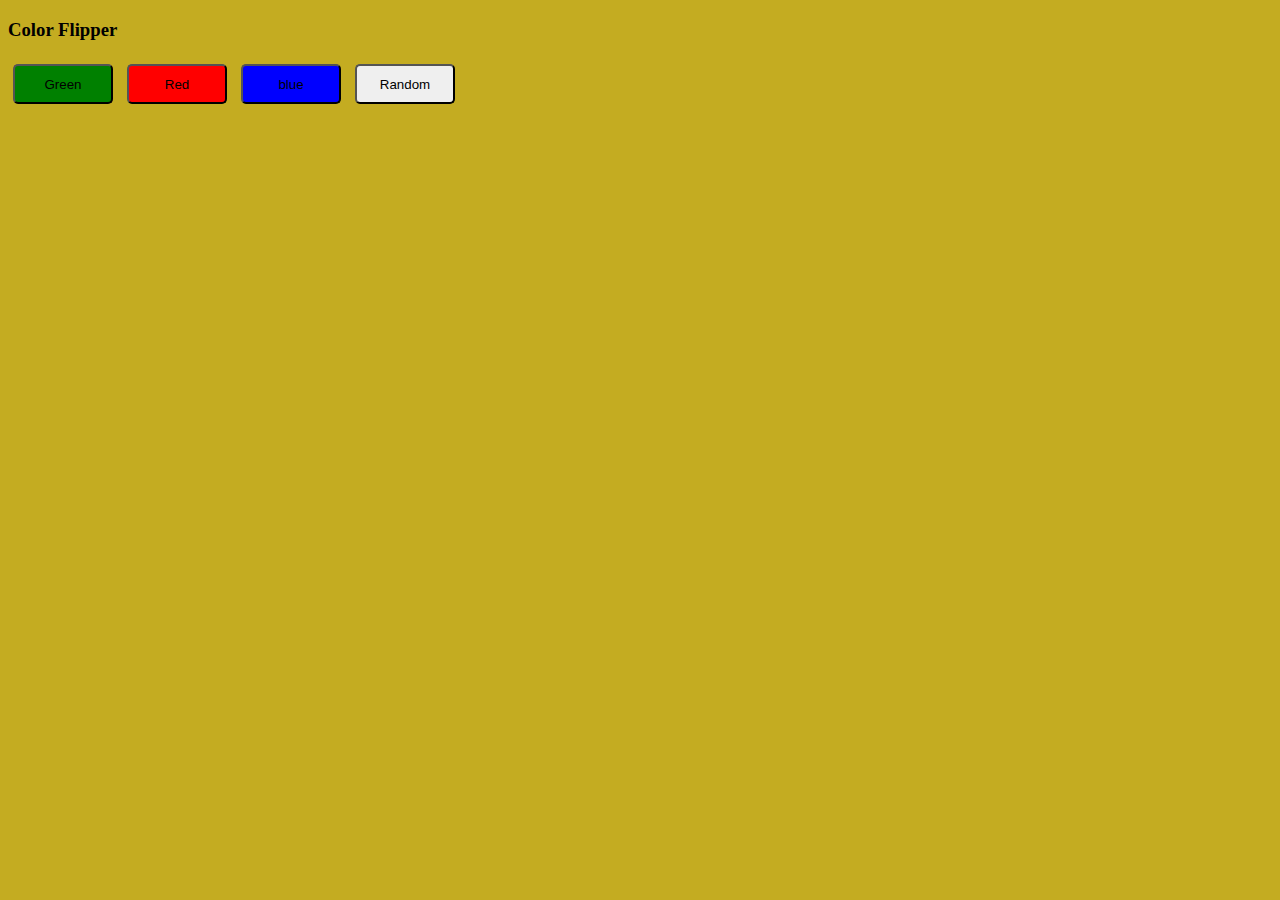
<file: colorflipper/index.html>
<!DOCTYPE html>
<html lang="en">
<head>
    <meta charset="UTF-8">
    <meta name="viewport" content="width=device-width, initial-scale=1.0">
    <title>Color Flipper</title>
    <style>
        #green{
            background-color: green;
            
        }
        #red{
            background-color: red;
          
        }
        #blue{
            background-color: blue;
            
        }
        button{
            border-radius: 5px;
            align-items: center;
            width: 100px;
            height: 40px;
            margin: 5px;


        }
    </style>
</head>
<body>
    <h3>Color Flipper </h3>
    <button id="green" onclick="setColor('green')">Green</button>
    <button id="red" onclick="setColor('Red')">Red</button>
    <button id="blue" onclick="setColor('blue')">blue</button>
    <button onclick="randomColor()">Random</button>
    <script src="script.js"></script>
</body>
</html>
</file>
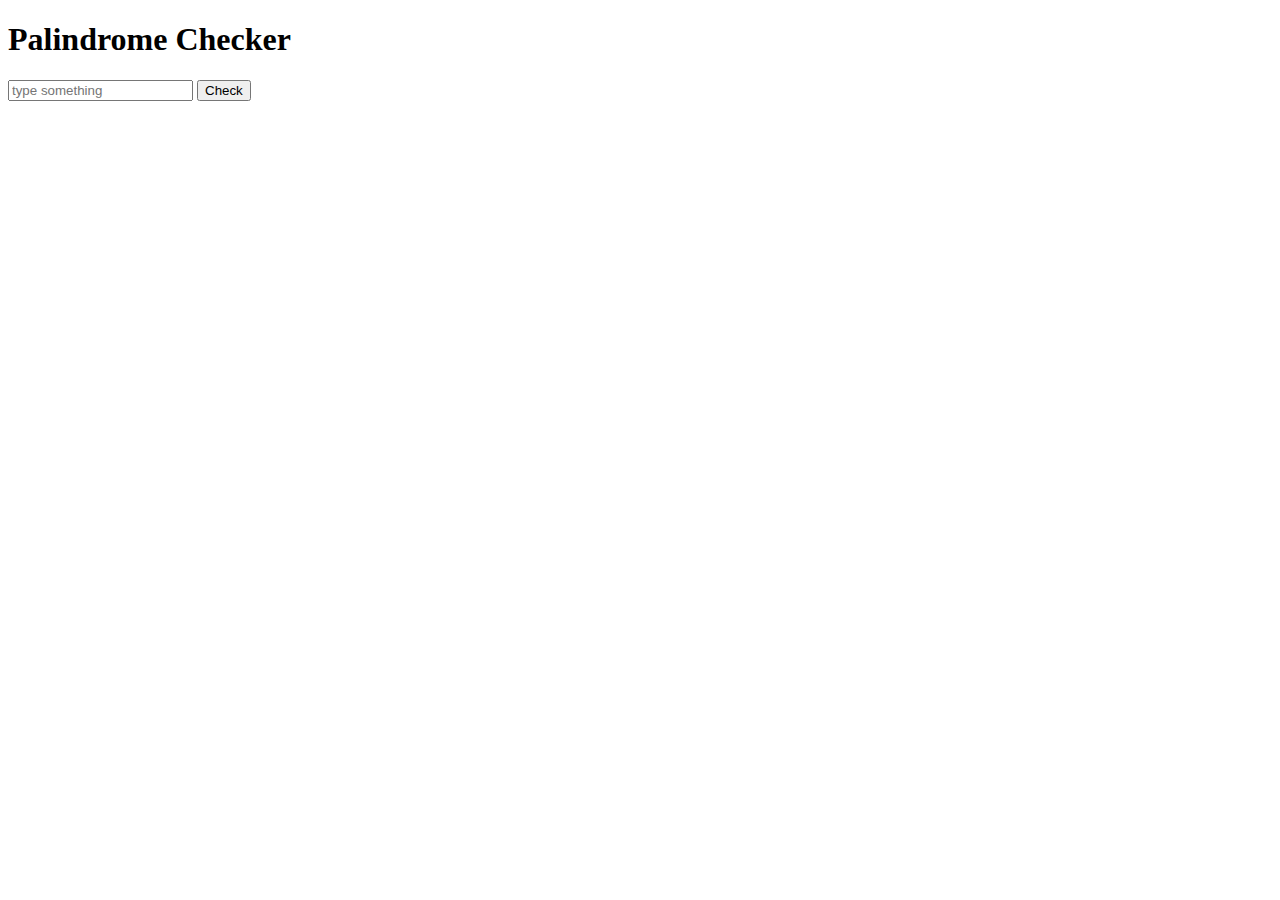
<file: palindrome-ckecker/index.html>
<!DOCTYPE html>
<html lang="en">
<head>
    <meta charset="UTF-8">
    <meta name="viewport" content="width=device-width, initial-scale=1.0">
    <title>Palindrome Checker</title>
</head>
<body>
    <h1>Palindrome Checker</h1>
    <input id="input"  type="text" placeholder="type something"/>
    <button onclick="check()">Check</button>
    <script src="./script.js"></script>
</body>
</html>
</file>
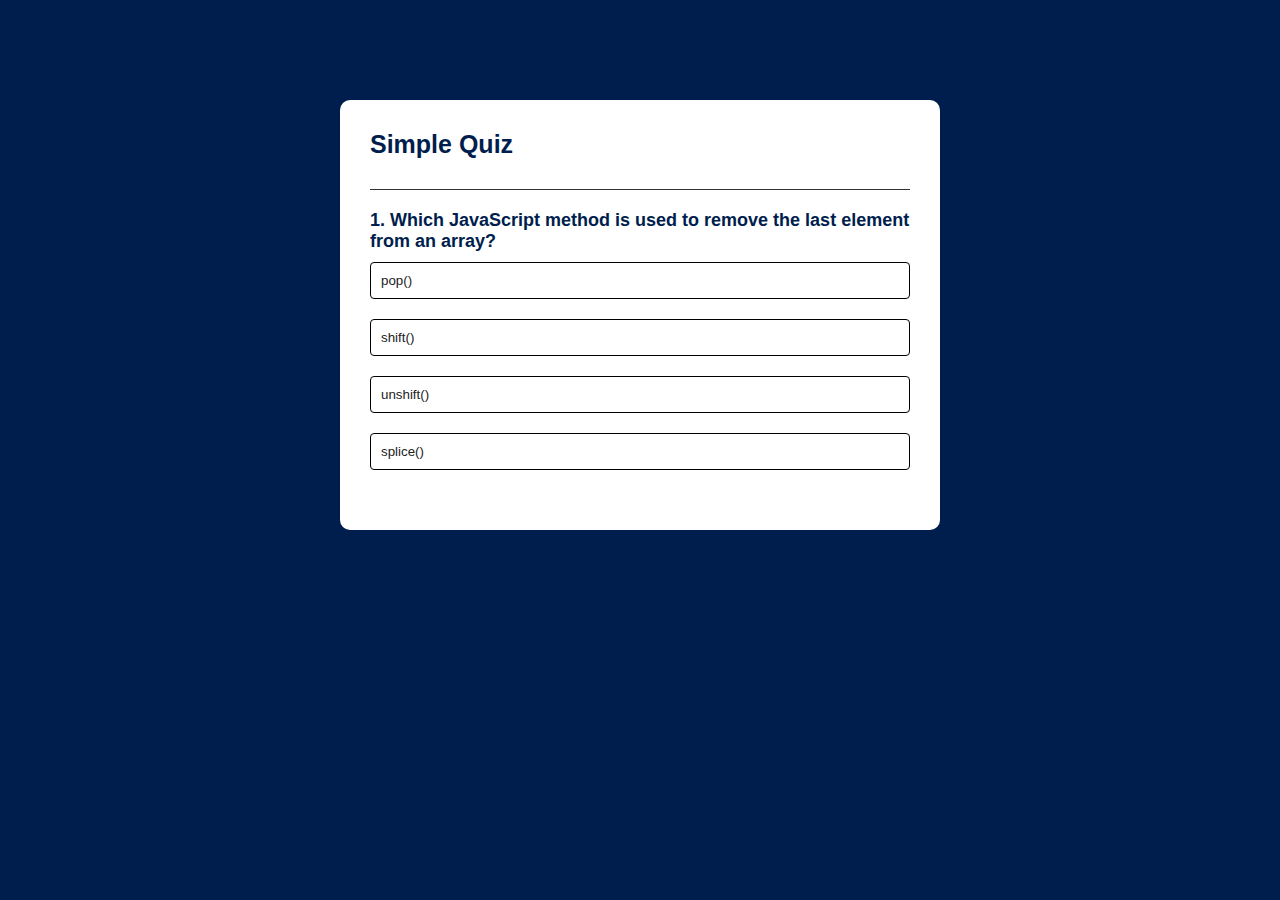
<file: quizApp/index.html>
<!DOCTYPE html>
<html lang="en">
<head>
    <meta charset="UTF-8">
    <meta name="viewport" content="width=device-width, initial-scale=1.0">
    <title>Quiz App</title>
    <link rel="stylesheet" href="./style.css">
</head>
<body>
    <div class="app">
        <h1>Simple Quiz</h1>
        <div class="quiz">
            <h2 id="question">Question goes here</h2>
            <div id="answer-buttons">
                <button class="btn">Answer 1</button>
                <button class="btn">Answer 2</button>
                <button class="btn">Answer 3</button>
                <button class="btn">Answer 4</button>
            </div>
            <button id="next-btn">Next</button>
        </div>
    </div>
   <script src="./script.js"></script> 
</body>
</html>
</file>
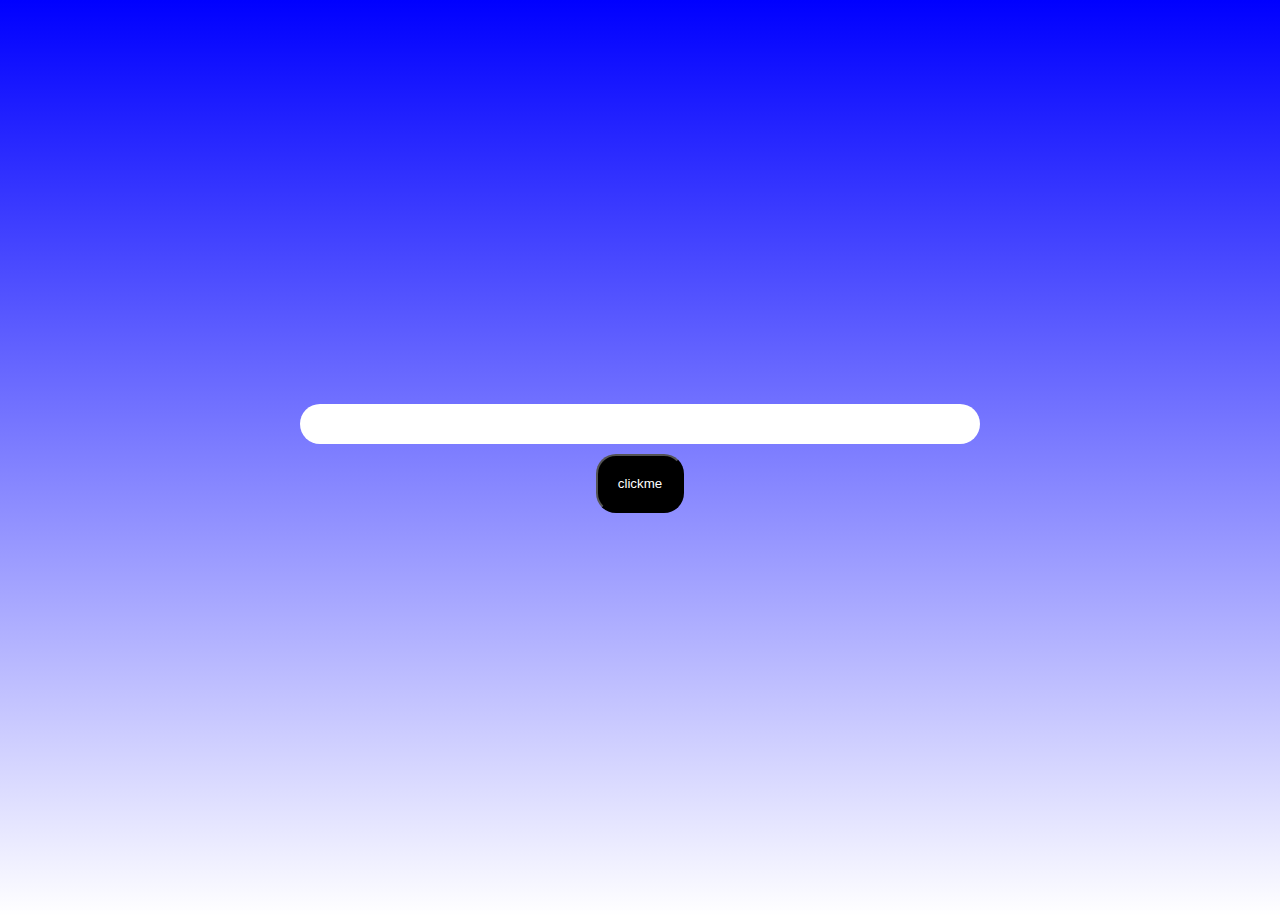
<file: randomq/index.html>
<!DOCTYPE html>
<html lang="en">
<head>
    <meta charset="UTF-8">
    <meta name="viewport" content="width=device-width, initial-scale=1.0">
    <title>Document</title>
    <link rel="stylesheet" href="sytle.css">
</head>
<body>
    <div id="main"></div>  
    <button id="btn">clickme</button>
    <script src="./script.js"></script>
</body>
</html>
</file>
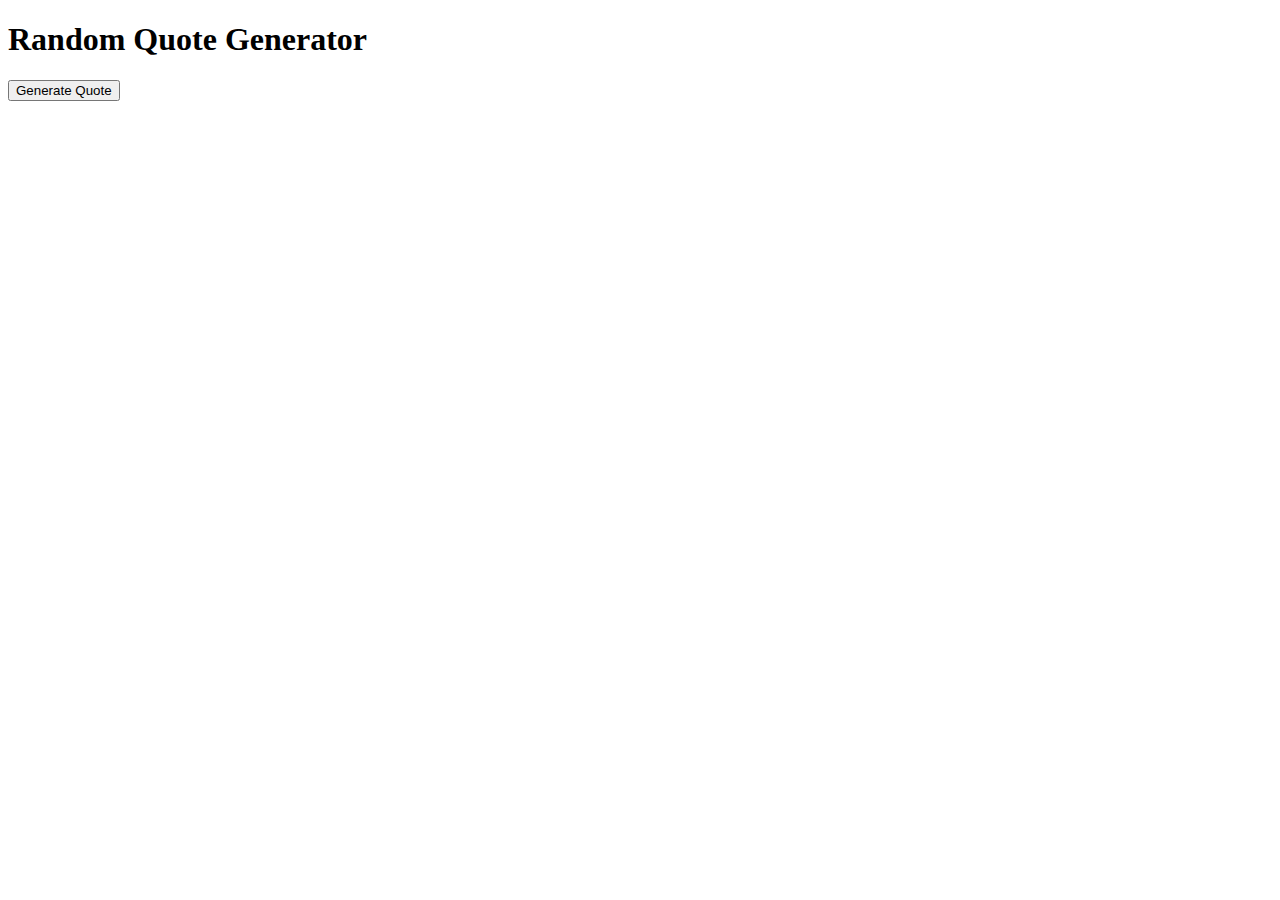
<file: randomquote/index.html>
<!DOCTYPE html>
<html lang="en">
<head>
    <meta charset="UTF-8">
    <meta name="viewport" content="width=device-width, initial-scale=1.0">
    <title>Random Quote Generator</title>
</head>
<body>
    <h1>Random Quote Generator</h1>
    <p id="quote"></p>
    <button onclick="generateQuote()">Generate Quote</button>
<script src="./script.js"></script>
</body>
</html>
</file>
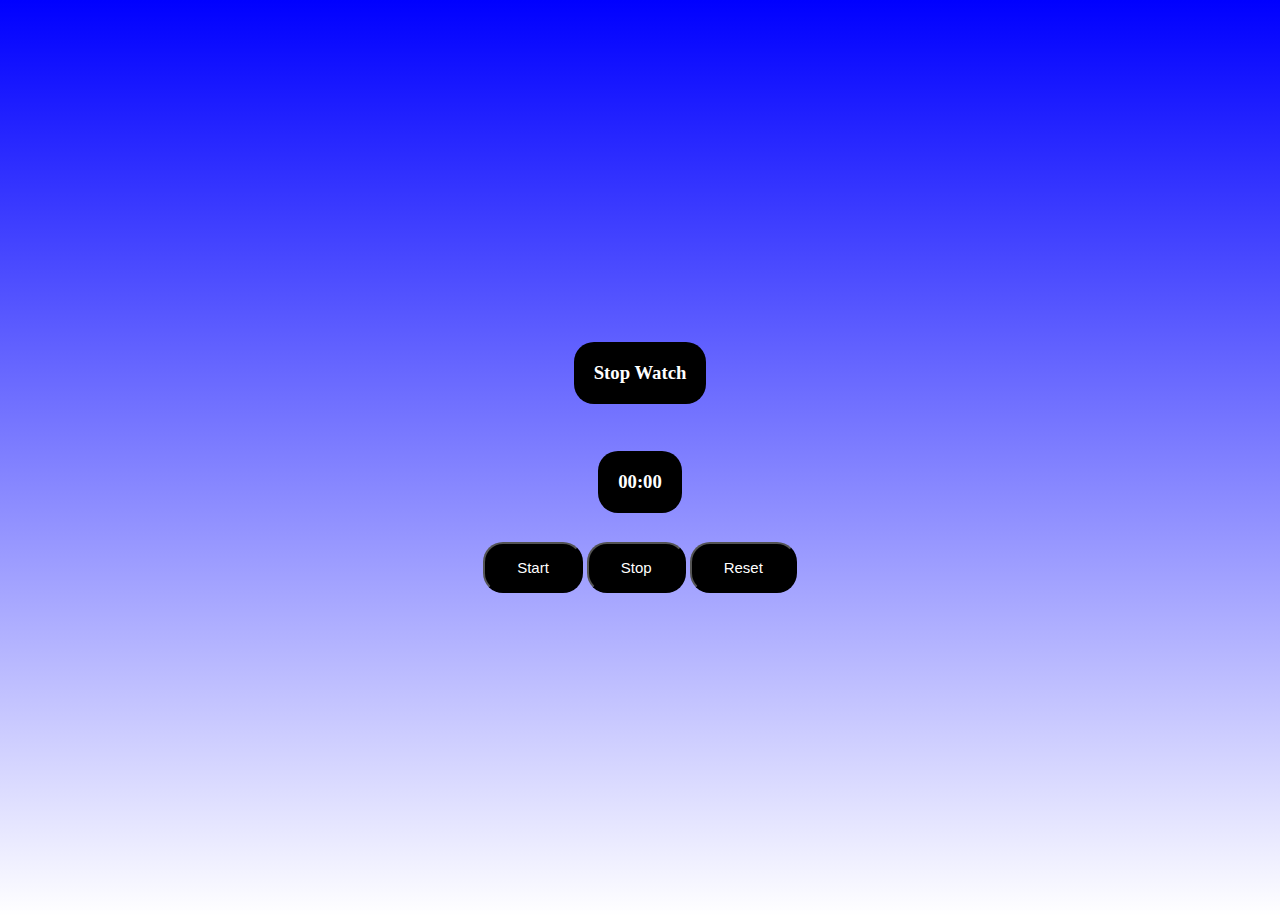
<file: stopwatch/index.html>
<!DOCTYPE html>
<html lang="en">
<head>
    <meta charset="UTF-8">
    <meta name="viewport" content="width=device-width, initial-scale=1.0">
    <title>Stop Watch</title>
    <link rel="stylesheet" href="./style.css">
</head>
<body>
    <h3>Stop Watch</h3>
    <h3 id="time">00:00</h3><div class="buttons">
    <button id="start" onclick="startclock()">Start</button>
    <button id="stop" onclick="stopclock()">Stop</button>
    <button id="reset" onclick="resetclock()">Reset</button></div>
    <script src="./script.js"></script>
</body>
</html>
</file>
<file: quizApp/style.css>
*{
    margin: 0;
    padding: 0;
    font-family: 'poppins', sans-serif;
    box-sizing: border-box;
}
body{
   background: #001e4d; 
}
.app{
    background: white;
    width: 90%;
    max-width: 600px;
    margin: 100px auto 0;
    border-radius: 10px;
    padding: 30px;
}
.app h1{
    font-size: 25px;
    color: #001e4d;
    font-weight: 600;
    border-bottom: 1px solid #333;
    padding-bottom: 30px;

}
.quiz{
padding: 20px 0;

}
.quiz h2{
    font-size: 18px;
    color: #001e4d;
    font-weight: 600;

    
}
.btn{
background: white;
color: #222;
font-weight: 500;
width: 100%;
border: 1px solid black;
padding: 10px;
margin: 10px 0;
text-align: left;
border-radius: 4px;
cursor:pointer;
}
.btn:hover:not([disabled]){
    background: black;
    color: #fff;

}
.btn:disabled{
    cursor: no-drop;
}
#next-btn{
    background: #001e4d;
    color: #fff;
    font-weight: 500;
    width: 150px;
    border: 0;
    padding: 10px;
    margin: 2px auto 0;
    border-radius: 4px;
    cursor: pointer;
    display: none;

}
.correct{
    background: #9aeabc;
}
.incorrect{
    background: #ff9393;
}
</file>
<file: randomq/sytle.css>
body{
    display: flex;
    flex-direction: column;
    justify-content: center;
    align-items: center;
    gap: 10px;
    height: 100vh;
    background:linear-gradient(blue,white);
}
#main{
    background-color: white;
    width: 50vw;
    padding: 20px;
    border-radius: 20px;
}
button{
    color: white;
    background-color: black;
padding: 20px;
border-radius: 20px;
}
</file>
<file: stopwatch/style.css>
body{
    display: flex;
    flex-direction: column;
    justify-content: center;
    align-items: center;
    gap: 10px;
    height: 100vh;
    background:linear-gradient(blue,white);
}

h3{
    color: white;
    background-color: black;
    padding: 20px;
    border-radius: 20px;
}
buttons{
    display: flex;
    flex-direction: row;
    justify-content: center;
    align-items: center;
    gap:10px;
    color: white;
    background-color: black;
    border-radius: 20px;

}
#start{
    background-color: black;
    color:white;
    padding: 15px 32px;
    border-radius: 20px;
    font-size: 15px;
}
#stop{
    background-color: black;
    color:white;
    padding: 15px 32px;
    border-radius: 20px;font-size: 15px;
}

#reset{
    background-color: black;
    color:white;
    padding: 15px 32px;
    border-radius: 20px;font-size: 15px;
}
</file>
